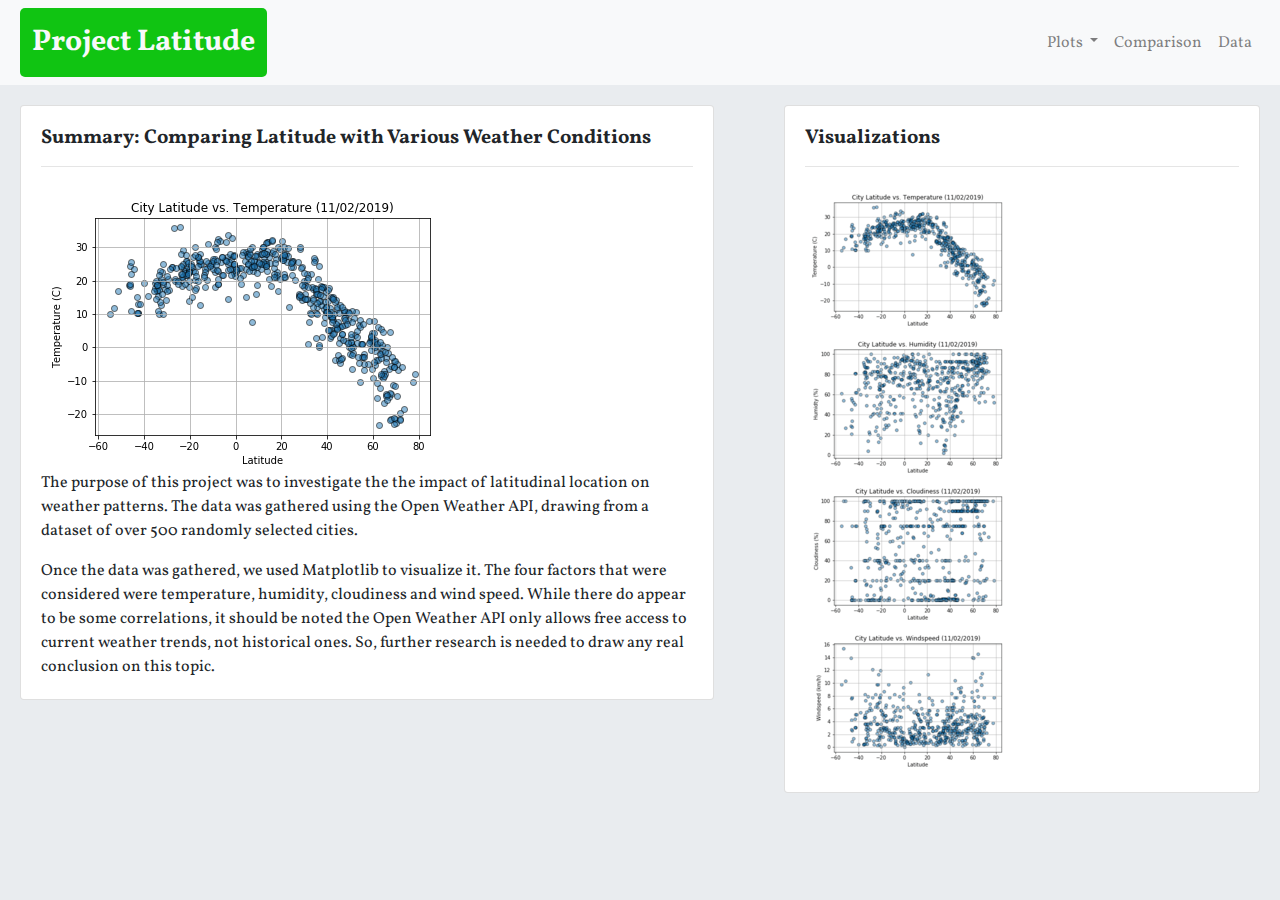
<file: website/index.html>
<!DOCTYPE html>
<html lang="en">

<head>
  <meta charset="UTF-8">
  <title>Project Latitude</title>
  <link rel="stylesheet" href="https://stackpath.bootstrapcdn.com/bootstrap/4.3.1/css/bootstrap.min.css" integrity="sha384-ggOyR0iXCbMQv3Xipma34MD+dH/1fQ784/j6cY/iJTQUOhcWr7x9JvoRxT2MZw1T" crossorigin="anonymous">

  <script src="https://code.jquery.com/jquery-3.3.1.slim.min.js" integrity="sha384-q8i/X+965DzO0rT7abK41JStQIAqVgRVzpbzo5smXKp4YfRvH+8abtTE1Pi6jizo" crossorigin="anonymous"></script>
  <script src="https://cdnjs.cloudflare.com/ajax/libs/popper.js/1.14.7/umd/popper.min.js" integrity="sha384-UO2eT0CpHqdSJQ6hJty5KVphtPhzWj9WO1clHTMGa3JDZwrnQq4sF86dIHNDz0W1" crossorigin="anonymous"></script>
  <script src="https://stackpath.bootstrapcdn.com/bootstrap/4.3.1/js/bootstrap.min.js" integrity="sha384-JjSmVgyd0p3pXB1rRibZUAYoIIy6OrQ6VrjIEaFf/nJGzIxFDsf4x0xIM+B07jRM" crossorigin="anonymous"></script>

  <link rel="stylesheet" href="styles.css">

  <link rel="stylesheet" type="text/css" href="//fonts.googleapis.com/css?family=Vollkorn" />
</head>


<body>

  <nav class="navbar navbar-expand-lg navbar-light bg-light">
    <a class="navbar-brand" href="index.html"><strong>Project Latitude</strong></a>
    <button class="navbar-toggler" type="button" data-toggle="collapse" data-target="#navbarSupportedContent" aria-controls="navbarSupportedContent" aria-expanded="false" aria-label="Toggle navigation">
      <span class="navbar-toggler-icon"></span>
    </button>

    <div class="collapse navbar-collapse justify-content-end" id="navbarSupportedContent">
      <ul class="navbar-nav">
        <li class="nav-item dropdown">
          <a class="nav-link dropdown-toggle" href="#" id="navbarDropdown" role="button" data-toggle="dropdown" aria-haspopup="true" aria-expanded="false">
            Plots
          </a>
          <div class="dropdown-menu" aria-labelledby="navbarDropdown">
            <a class="dropdown-item" href="temperature.html">Temperature</a>
            <a class="dropdown-item" href="humidity.html">Humidity</a>
			<a class="dropdown-item" href="cloudiness.html">Cloudiness</a>
            <a class="dropdown-item" href="windspeed.html">Wind Speed</a>
          </div>
        </li>
		<li class="nav-item">
          <a class="nav-link" href="comparison.html">Comparison</a>
        </li>
		<li class="nav-item">
          <a class="nav-link" href="data.html">Data</a>
        </li>
    </div>
  </nav>

<div class="row">
  <div class="col-md-7">
    <div class="card main-card">
      <div class="card-body">
        <h5 class="card-title"><strong>Summary: Comparing Latitude with Various Weather Conditions</strong></h5>
		<hr>
		<img class="img-responsive" src="assets/LatitudevsTemperature.png">
        <p class="card-text">The purpose of this project was to investigate the the impact of latitudinal location on weather patterns.
		The data was gathered using the Open Weather API, drawing from a dataset of over 500 randomly selected cities.
		</p>
		<p class="card-text">Once the data was gathered, we used Matplotlib to visualize it.  
		The four factors that were considered were temperature, humidity, cloudiness and wind speed.
		While there do appear to be some correlations, it should be noted the Open Weather API only allows free access to current weather trends, not historical ones.
		So, further research is needed to draw any real conclusion on this topic.
		</p>
      </div>
    </div>
  </div>
  <div class="col-md-5">
    <div class="card vis-card">
      <div class="card-body">
        <h5 class="card-title"><strong>Visualizations</strong></h5>
		<hr>
			<a href="temperature.html">
				<img class="img-responsive img-fade" src="assets/SmallLatitudevsTemperature.png">
			</a>
			<a href="humidity.html">
				<img class="img-responsive img-fade" src="assets/SmallLatitudevsHumidity.png">
			</a>
			<a href="cloudiness.html">
				<img class="img-responsive img-fade" src="assets/SmallLatitudevsCloudiness.png">
			</a>
			<a href="windspeed.html">
				<img class="img-responsive img-fade" src="assets/SmallLatitudevsWindSpeed.png">
			</a>
      </div>
    </div>
  </div>
</div>
</file>
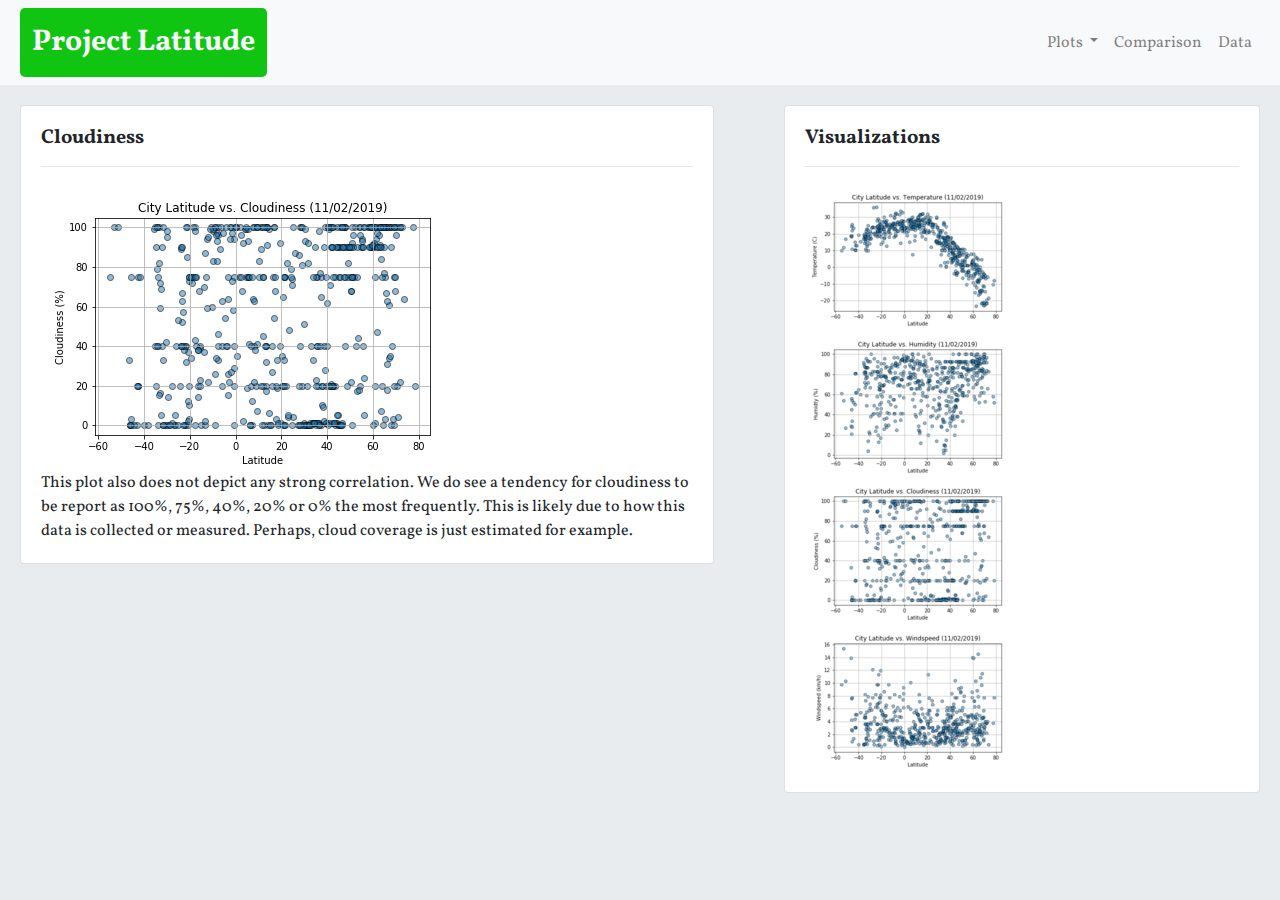
<file: website/cloudiness.html>
<!DOCTYPE html>
<html lang="en">

<head>
  <meta charset="UTF-8">
  <title>Project Latitude</title>
  <link rel="stylesheet" href="https://stackpath.bootstrapcdn.com/bootstrap/4.3.1/css/bootstrap.min.css" integrity="sha384-ggOyR0iXCbMQv3Xipma34MD+dH/1fQ784/j6cY/iJTQUOhcWr7x9JvoRxT2MZw1T" crossorigin="anonymous">

  <script src="https://code.jquery.com/jquery-3.3.1.slim.min.js" integrity="sha384-q8i/X+965DzO0rT7abK41JStQIAqVgRVzpbzo5smXKp4YfRvH+8abtTE1Pi6jizo" crossorigin="anonymous"></script>
  <script src="https://cdnjs.cloudflare.com/ajax/libs/popper.js/1.14.7/umd/popper.min.js" integrity="sha384-UO2eT0CpHqdSJQ6hJty5KVphtPhzWj9WO1clHTMGa3JDZwrnQq4sF86dIHNDz0W1" crossorigin="anonymous"></script>
  <script src="https://stackpath.bootstrapcdn.com/bootstrap/4.3.1/js/bootstrap.min.js" integrity="sha384-JjSmVgyd0p3pXB1rRibZUAYoIIy6OrQ6VrjIEaFf/nJGzIxFDsf4x0xIM+B07jRM" crossorigin="anonymous"></script>

  <link rel="stylesheet" href="styles.css">

  <link rel="stylesheet" type="text/css" href="//fonts.googleapis.com/css?family=Vollkorn" />
</head>


<body>

  <nav class="navbar navbar-expand-lg navbar-light bg-light">
    <a class="navbar-brand" href="index.html"><strong>Project Latitude</strong></a>
    <button class="navbar-toggler" type="button" data-toggle="collapse" data-target="#navbarSupportedContent" aria-controls="navbarSupportedContent" aria-expanded="false" aria-label="Toggle navigation">
      <span class="navbar-toggler-icon"></span>
    </button>

    <div class="collapse navbar-collapse justify-content-end" id="navbarSupportedContent">
      <ul class="navbar-nav">
        <li class="nav-item dropdown">
          <a class="nav-link dropdown-toggle" href="#" id="navbarDropdown" role="button" data-toggle="dropdown" aria-haspopup="true" aria-expanded="false">
            Plots
          </a>
          <div class="dropdown-menu" aria-labelledby="navbarDropdown">
            <a class="dropdown-item" href="temperature.html">Temperature</a>
            <a class="dropdown-item" href="humidity.html">Humidity</a>
			<a class="dropdown-item" href="cloudiness.html">Cloudiness</a>
            <a class="dropdown-item" href="windspeed.html">Wind Speed</a>
          </div>
        </li>
		<li class="nav-item">
          <a class="nav-link" href="comparison.html">Comparison</a>
        </li>
		<li class="nav-item">
          <a class="nav-link" href="data.html">Data</a>
        </li>
    </div>
  </nav>

<div class="row">
  <div class="col-md-7">
    <div class="card main-card">
      <div class="card-body">
        <h5 class="card-title"><strong>Cloudiness</strong></h5>
		<hr>
		<img class="img-responsive" src="assets/LatitudevsCloudiness.png">
        <p class="card-text">This plot also does not depict any strong correlation.  We do see a tendency for cloudiness to be report as 100%, 75%, 40%, 20% or 0% the most frequently.  
		This is likely due to how this data is collected or measured.  Perhaps, cloud coverage is just estimated for example.  
		</p>
      </div>
    </div>
  </div>
  <div class="col-md-5">
    <div class="card vis-card">
      <div class="card-body">
        <h5 class="card-title"><strong>Visualizations</strong></h5>
		<hr>
			<a href="temperature.html">
				<img class="img-responsive img-fade" src="assets/SmallLatitudevsTemperature.png">
			</a>
			<a href="humidity.html">
				<img class="img-responsive img-fade" src="assets/SmallLatitudevsHumidity.png">
			</a>
			<a href="cloudiness.html">
				<img class="img-responsive img-fade" src="assets/SmallLatitudevsCloudiness.png">
			</a>
			<a href="windspeed.html">
				<img class="img-responsive img-fade" src="assets/SmallLatitudevsWindSpeed.png">
			</a>
      </div>
    </div>
  </div>
</div>
</file>
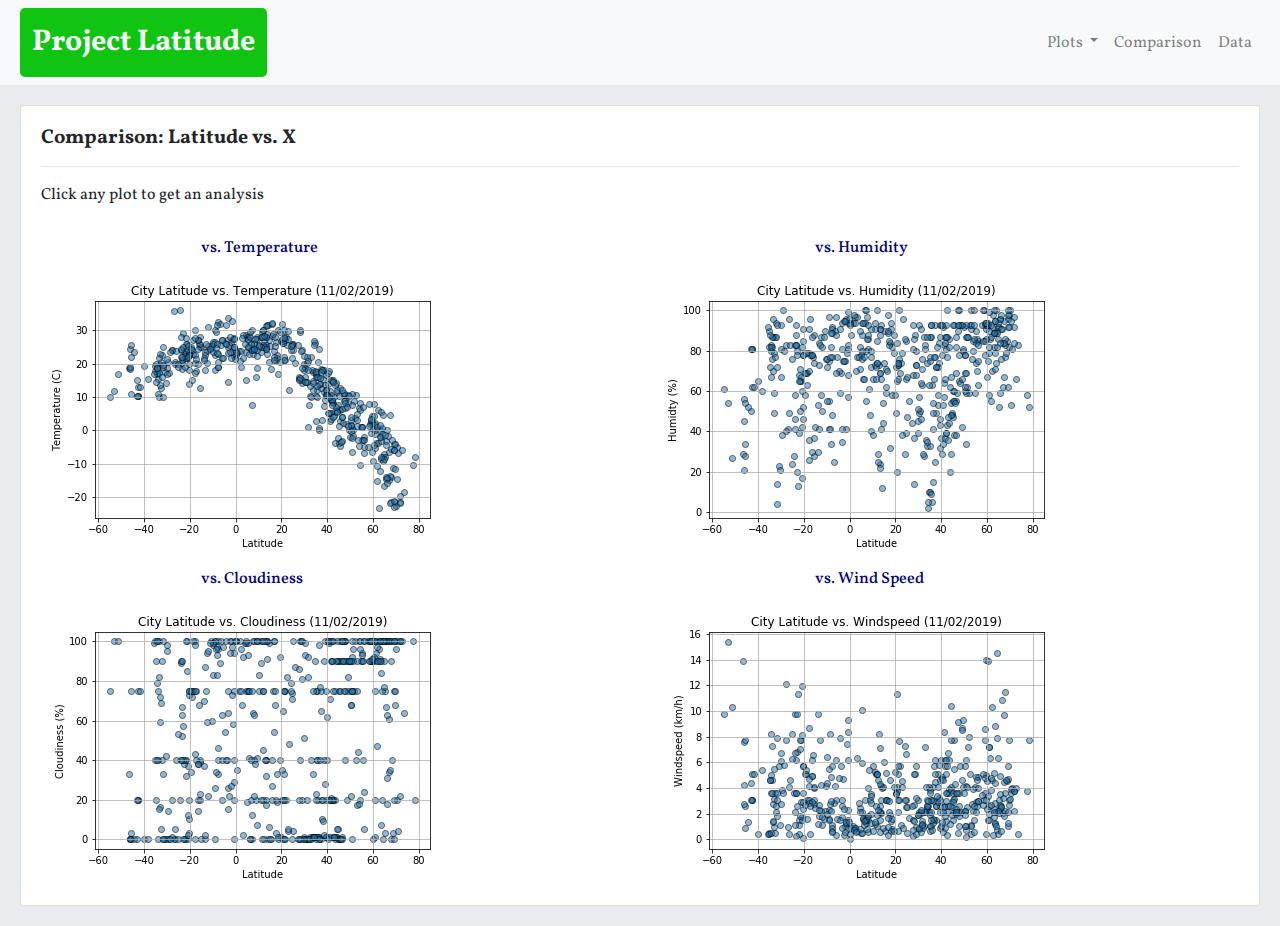
<file: website/comparison.html>
<!DOCTYPE html>
<html lang="en">

<head>
  <meta charset="UTF-8">
  <title>Project Latitude</title>
  <link rel="stylesheet" href="https://stackpath.bootstrapcdn.com/bootstrap/4.3.1/css/bootstrap.min.css" integrity="sha384-ggOyR0iXCbMQv3Xipma34MD+dH/1fQ784/j6cY/iJTQUOhcWr7x9JvoRxT2MZw1T" crossorigin="anonymous">

  <script src="https://code.jquery.com/jquery-3.3.1.slim.min.js" integrity="sha384-q8i/X+965DzO0rT7abK41JStQIAqVgRVzpbzo5smXKp4YfRvH+8abtTE1Pi6jizo" crossorigin="anonymous"></script>
  <script src="https://cdnjs.cloudflare.com/ajax/libs/popper.js/1.14.7/umd/popper.min.js" integrity="sha384-UO2eT0CpHqdSJQ6hJty5KVphtPhzWj9WO1clHTMGa3JDZwrnQq4sF86dIHNDz0W1" crossorigin="anonymous"></script>
  <script src="https://stackpath.bootstrapcdn.com/bootstrap/4.3.1/js/bootstrap.min.js" integrity="sha384-JjSmVgyd0p3pXB1rRibZUAYoIIy6OrQ6VrjIEaFf/nJGzIxFDsf4x0xIM+B07jRM" crossorigin="anonymous"></script>

  <link rel="stylesheet" href="styles.css">

  <link rel="stylesheet" type="text/css" href="//fonts.googleapis.com/css?family=Vollkorn" />
</head>


<body>

  <nav class="navbar navbar-expand-lg navbar-light bg-light">
    <a class="navbar-brand" href="index.html"><strong>Project Latitude</strong></a>
    <button class="navbar-toggler" type="button" data-toggle="collapse" data-target="#navbarSupportedContent" aria-controls="navbarSupportedContent" aria-expanded="false" aria-label="Toggle navigation">
      <span class="navbar-toggler-icon"></span>
    </button>

    <div class="collapse navbar-collapse justify-content-end" id="navbarSupportedContent">
      <ul class="navbar-nav">
        <li class="nav-item dropdown">
          <a class="nav-link dropdown-toggle" href="#" id="navbarDropdown" role="button" data-toggle="dropdown" aria-haspopup="true" aria-expanded="false">
            Plots
          </a>
          <div class="dropdown-menu" aria-labelledby="navbarDropdown">
            <a class="dropdown-item" href="temperature.html">Temperature</a>
            <a class="dropdown-item" href="humidity.html">Humidity</a>
			<a class="dropdown-item" href="cloudiness.html">Cloudiness</a>
            <a class="dropdown-item" href="windspeed.html">Wind Speed</a>
          </div>
        </li>
		<li class="nav-item">
          <a class="nav-link" href="comparison.html">Comparison</a>
        </li>
		<li class="nav-item">
          <a class="nav-link" href="data.html">Data</a>
        </li>
    </div>
  </nav>

<div class="row">
  <div class="col-md-12">
    <div class="card main-card">
      <div class="card-body">
        <h5 class="card-title"><strong>Comparison: Latitude vs. X</strong></h5>
		<hr>
		<p class="card-text"> Click any plot to get an analysis</p>
			<div class="row">
				<div class="col-md-6">
					<a href="temperature.html">
						<h6 class="comparison-link">vs. Temperature</h6>
						<img class="img-responsive" src="assets/LatitudevsTemperature.png">
					</a>
					<a href="cloudiness.html">
						<h6 class="comparison-link">vs. Cloudiness</h6>
						<img class="img-responsive" src="assets/LatitudevsCloudiness.png">
					</a>
				</div>
				<div class="col-md-6">
					<a href="humidity.html">
						<h6 class="comparison-link">vs. Humidity</h6>
						<img class="img-responsive" src="assets/LatitudevsHumidity.png">
					</a>
					<a href="windspeed.html">
						<h6 class="comparison-link">vs. Wind Speed</h6>
						<img class="img-responsive" src="assets/LatitudevsWindSpeed.png">
					</a>
				</div>
			</div>			
      </div>
    </div>
  </div>
</div>
</file>
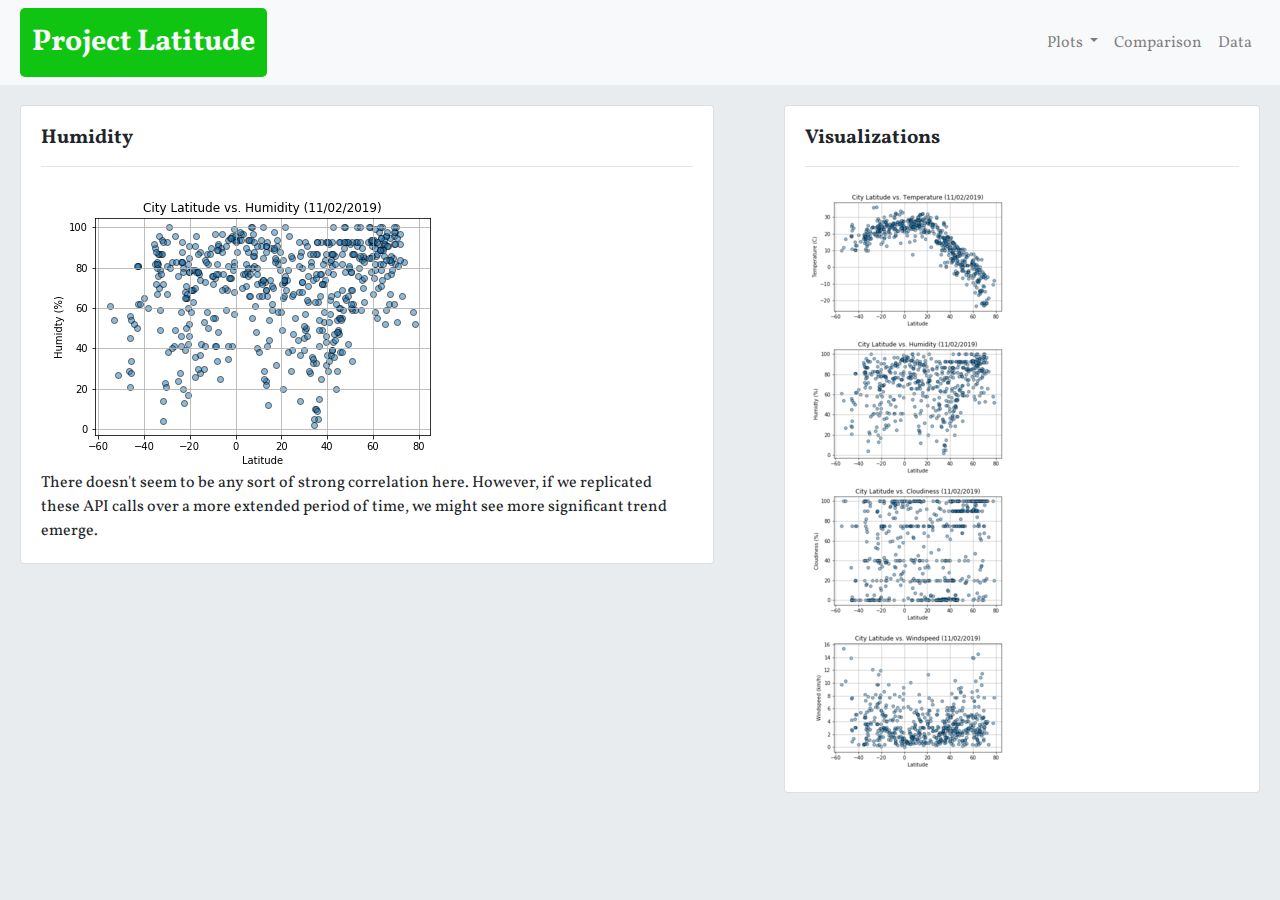
<file: website/humidity.html>
<!DOCTYPE html>
<html lang="en">

<head>
  <meta charset="UTF-8">
  <title>Project Latitude</title>
  <link rel="stylesheet" href="https://stackpath.bootstrapcdn.com/bootstrap/4.3.1/css/bootstrap.min.css" integrity="sha384-ggOyR0iXCbMQv3Xipma34MD+dH/1fQ784/j6cY/iJTQUOhcWr7x9JvoRxT2MZw1T" crossorigin="anonymous">

  <script src="https://code.jquery.com/jquery-3.3.1.slim.min.js" integrity="sha384-q8i/X+965DzO0rT7abK41JStQIAqVgRVzpbzo5smXKp4YfRvH+8abtTE1Pi6jizo" crossorigin="anonymous"></script>
  <script src="https://cdnjs.cloudflare.com/ajax/libs/popper.js/1.14.7/umd/popper.min.js" integrity="sha384-UO2eT0CpHqdSJQ6hJty5KVphtPhzWj9WO1clHTMGa3JDZwrnQq4sF86dIHNDz0W1" crossorigin="anonymous"></script>
  <script src="https://stackpath.bootstrapcdn.com/bootstrap/4.3.1/js/bootstrap.min.js" integrity="sha384-JjSmVgyd0p3pXB1rRibZUAYoIIy6OrQ6VrjIEaFf/nJGzIxFDsf4x0xIM+B07jRM" crossorigin="anonymous"></script>

  <link rel="stylesheet" href="styles.css">

  <link rel="stylesheet" type="text/css" href="//fonts.googleapis.com/css?family=Vollkorn" />
</head>


<body>

  <nav class="navbar navbar-expand-lg navbar-light bg-light">
    <a class="navbar-brand" href="index.html"><strong>Project Latitude</strong></a>
    <button class="navbar-toggler" type="button" data-toggle="collapse" data-target="#navbarSupportedContent" aria-controls="navbarSupportedContent" aria-expanded="false" aria-label="Toggle navigation">
      <span class="navbar-toggler-icon"></span>
    </button>

    <div class="collapse navbar-collapse justify-content-end" id="navbarSupportedContent">
      <ul class="navbar-nav">
        <li class="nav-item dropdown">
          <a class="nav-link dropdown-toggle" href="#" id="navbarDropdown" role="button" data-toggle="dropdown" aria-haspopup="true" aria-expanded="false">
            Plots
          </a>
          <div class="dropdown-menu" aria-labelledby="navbarDropdown">
            <a class="dropdown-item" href="temperature.html">Temperature</a>
            <a class="dropdown-item" href="humidity.html">Humidity</a>
			<a class="dropdown-item" href="cloudiness.html">Cloudiness</a>
            <a class="dropdown-item" href="windspeed.html">Wind Speed</a>
          </div>
        </li>
		<li class="nav-item">
          <a class="nav-link" href="comparison.html">Comparison</a>
        </li>
		<li class="nav-item">
          <a class="nav-link" href="data.html">Data</a>
        </li>
    </div>
  </nav>

<div class="row">
  <div class="col-md-7">
    <div class="card main-card">
      <div class="card-body">
        <h5 class="card-title"><strong>Humidity</strong></h5>
		<hr>
		<img class="img-responsive" src="assets/LatitudevsHumidity.png">
        <p class="card-text">There doesn't seem to be any sort of strong correlation here.  
		However, if we replicated these API calls over a more extended period of time, we might see more significant trend emerge.
		</p>
      </div>
    </div>
  </div>
  <div class="col-md-5">
    <div class="card vis-card">
      <div class="card-body">
        <h5 class="card-title"><strong>Visualizations</strong></h5>
		<hr>
			<a href="temperature.html">
				<img class="img-responsive img-fade" src="assets/SmallLatitudevsTemperature.png">
			</a>
			<a href="humidity.html">
				<img class="img-responsive img-fade" src="assets/SmallLatitudevsHumidity.png">
			</a>
			<a href="cloudiness.html">
				<img class="img-responsive img-fade" src="assets/SmallLatitudevsCloudiness.png">
			</a>
			<a href="windspeed.html">
				<img class="img-responsive img-fade" src="assets/SmallLatitudevsWindSpeed.png">
			</a>
      </div>
    </div>
  </div>
</div>
</file>
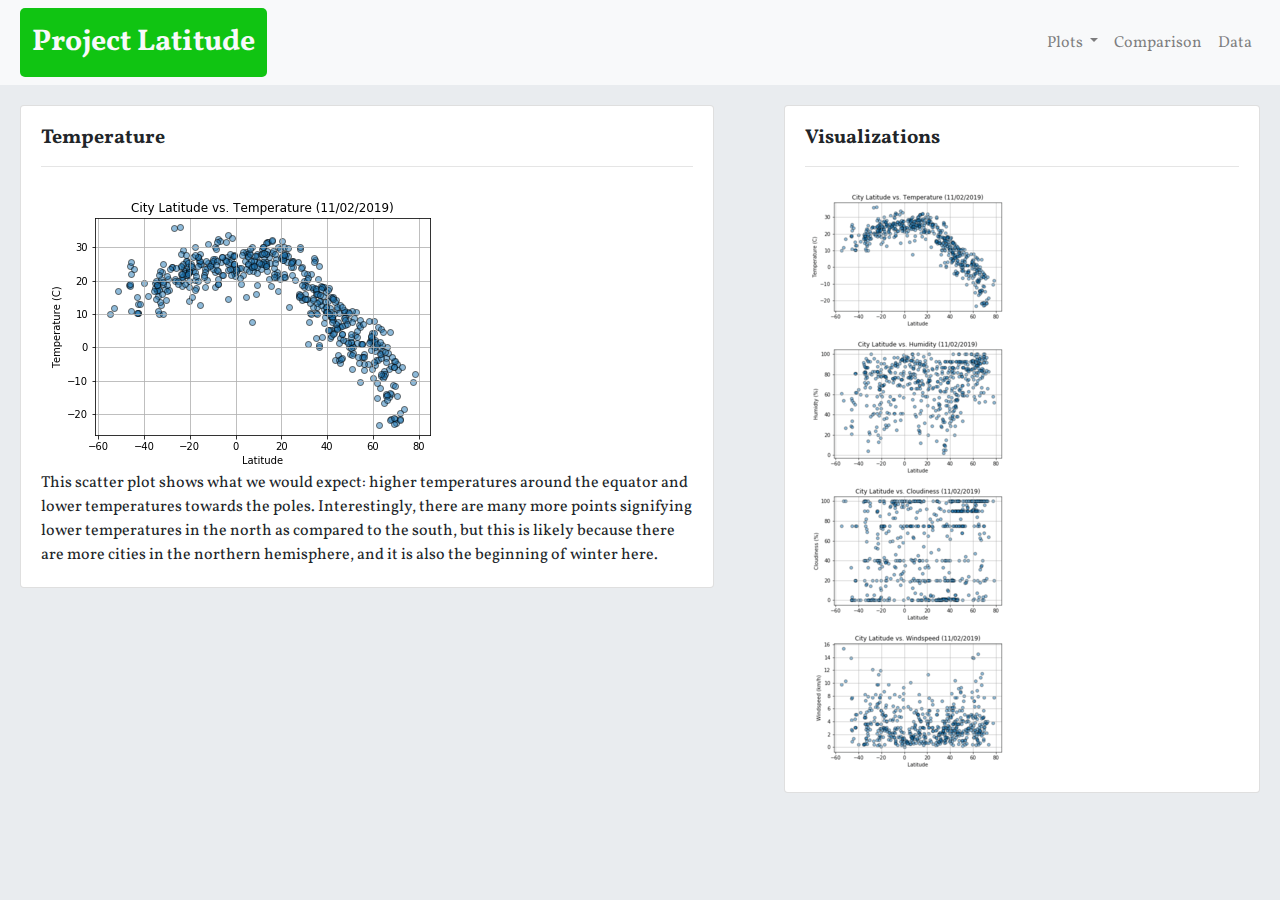
<file: website/temperature.html>
<!DOCTYPE html>
<html lang="en">

<head>
  <meta charset="UTF-8">
  <title>Project Latitude</title>
  <link rel="stylesheet" href="https://stackpath.bootstrapcdn.com/bootstrap/4.3.1/css/bootstrap.min.css" integrity="sha384-ggOyR0iXCbMQv3Xipma34MD+dH/1fQ784/j6cY/iJTQUOhcWr7x9JvoRxT2MZw1T" crossorigin="anonymous">

  <script src="https://code.jquery.com/jquery-3.3.1.slim.min.js" integrity="sha384-q8i/X+965DzO0rT7abK41JStQIAqVgRVzpbzo5smXKp4YfRvH+8abtTE1Pi6jizo" crossorigin="anonymous"></script>
  <script src="https://cdnjs.cloudflare.com/ajax/libs/popper.js/1.14.7/umd/popper.min.js" integrity="sha384-UO2eT0CpHqdSJQ6hJty5KVphtPhzWj9WO1clHTMGa3JDZwrnQq4sF86dIHNDz0W1" crossorigin="anonymous"></script>
  <script src="https://stackpath.bootstrapcdn.com/bootstrap/4.3.1/js/bootstrap.min.js" integrity="sha384-JjSmVgyd0p3pXB1rRibZUAYoIIy6OrQ6VrjIEaFf/nJGzIxFDsf4x0xIM+B07jRM" crossorigin="anonymous"></script>

  <link rel="stylesheet" href="styles.css">

  <link rel="stylesheet" type="text/css" href="//fonts.googleapis.com/css?family=Vollkorn" />
</head>


<body>

  <nav class="navbar navbar-expand-lg navbar-light bg-light">
    <a class="navbar-brand" href="index.html"><strong>Project Latitude</strong></a>
    <button class="navbar-toggler" type="button" data-toggle="collapse" data-target="#navbarSupportedContent" aria-controls="navbarSupportedContent" aria-expanded="false" aria-label="Toggle navigation">
      <span class="navbar-toggler-icon"></span>
    </button>

    <div class="collapse navbar-collapse justify-content-end" id="navbarSupportedContent">
      <ul class="navbar-nav">
        <li class="nav-item dropdown">
          <a class="nav-link dropdown-toggle" href="#" id="navbarDropdown" role="button" data-toggle="dropdown" aria-haspopup="true" aria-expanded="false">
            Plots
          </a>
          <div class="dropdown-menu" aria-labelledby="navbarDropdown">
            <a class="dropdown-item" href="temperature.html">Temperature</a>
            <a class="dropdown-item" href="humidity.html">Humidity</a>
			<a class="dropdown-item" href="cloudiness.html">Cloudiness</a>
            <a class="dropdown-item" href="windspeed.html">Wind Speed</a>
          </div>
        </li>
		<li class="nav-item">
          <a class="nav-link" href="comparison.html">Comparison</a>
        </li>
		<li class="nav-item">
          <a class="nav-link" href="data.html">Data</a>
        </li>
    </div>
  </nav>

<div class="row">
  <div class="col-md-7">
    <div class="card main-card">
      <div class="card-body">
        <h5 class="card-title"><strong>Temperature</strong></h5>
		<hr>
		<img class="img-responsive" src="assets/LatitudevsTemperature.png">
        <p class="card-text">This scatter plot shows what we would expect: higher temperatures around the equator and lower temperatures towards the poles.  
		Interestingly, there are many more points signifying lower temperatures in the north as compared to the south, but this is likely because there are more cities in the northern hemisphere, and it is also the beginning of winter here.  
		</p>
      </div>
    </div>
  </div>
  <div class="col-md-5">
    <div class="card vis-card">
      <div class="card-body">
        <h5 class="card-title"><strong>Visualizations</strong></h5>
		<hr>
			<a href="temperature.html">
				<img class="img-responsive img-fade" src="assets/SmallLatitudevsTemperature.png">
			</a>
			<a href="humidity.html">
				<img class="img-responsive img-fade" src="assets/SmallLatitudevsHumidity.png">
			</a>
			<a href="cloudiness.html">
				<img class="img-responsive img-fade" src="assets/SmallLatitudevsCloudiness.png">
			</a>
			<a href="windspeed.html">
				<img class="img-responsive img-fade" src="assets/SmallLatitudevsWindSpeed.png">
			</a>
      </div>
    </div>
  </div>
</div>
</file>
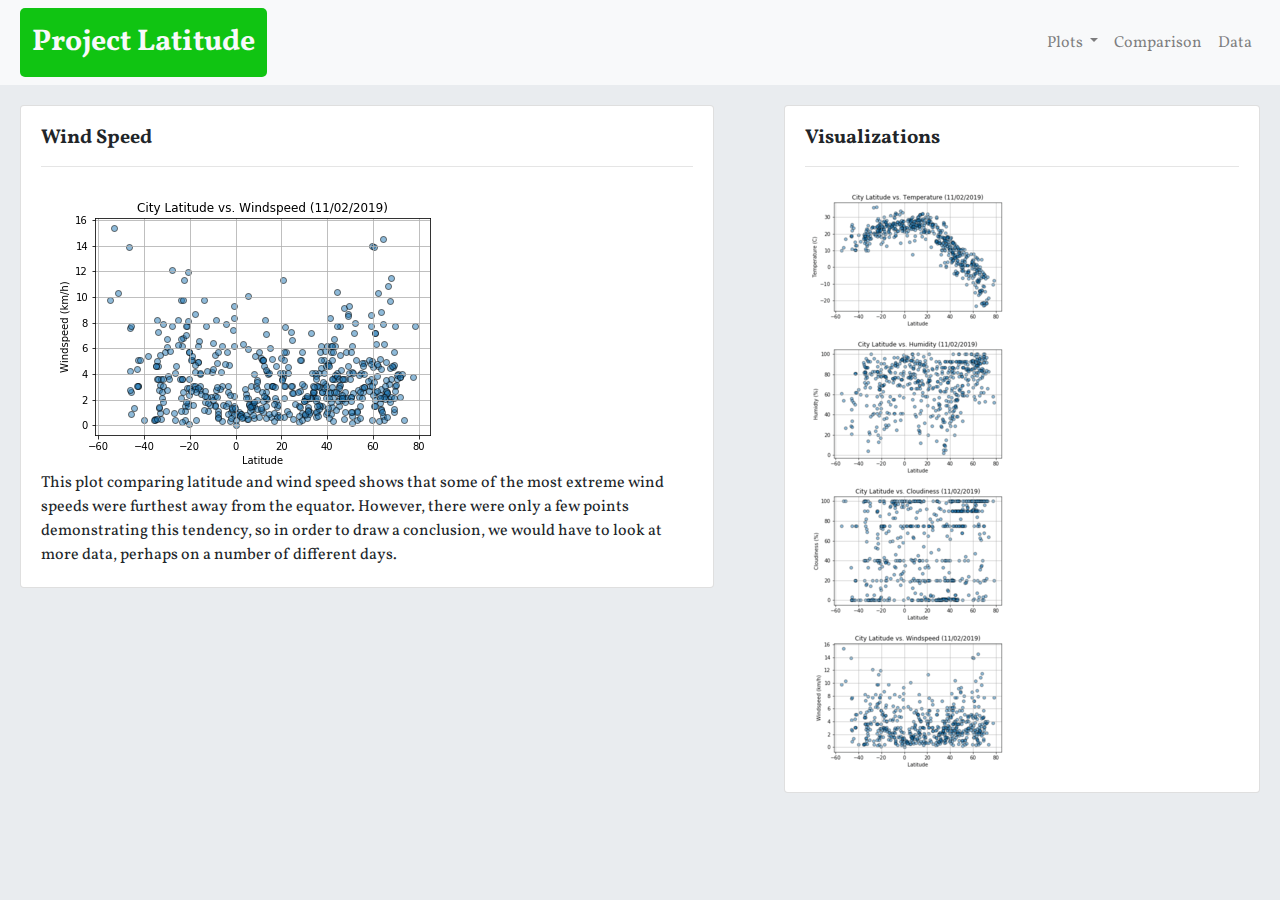
<file: website/windspeed.html>
<!DOCTYPE html>
<html lang="en">

<head>
  <meta charset="UTF-8">
  <title>Project Latitude</title>
  <link rel="stylesheet" href="https://stackpath.bootstrapcdn.com/bootstrap/4.3.1/css/bootstrap.min.css" integrity="sha384-ggOyR0iXCbMQv3Xipma34MD+dH/1fQ784/j6cY/iJTQUOhcWr7x9JvoRxT2MZw1T" crossorigin="anonymous">

  <script src="https://code.jquery.com/jquery-3.3.1.slim.min.js" integrity="sha384-q8i/X+965DzO0rT7abK41JStQIAqVgRVzpbzo5smXKp4YfRvH+8abtTE1Pi6jizo" crossorigin="anonymous"></script>
  <script src="https://cdnjs.cloudflare.com/ajax/libs/popper.js/1.14.7/umd/popper.min.js" integrity="sha384-UO2eT0CpHqdSJQ6hJty5KVphtPhzWj9WO1clHTMGa3JDZwrnQq4sF86dIHNDz0W1" crossorigin="anonymous"></script>
  <script src="https://stackpath.bootstrapcdn.com/bootstrap/4.3.1/js/bootstrap.min.js" integrity="sha384-JjSmVgyd0p3pXB1rRibZUAYoIIy6OrQ6VrjIEaFf/nJGzIxFDsf4x0xIM+B07jRM" crossorigin="anonymous"></script>

  <link rel="stylesheet" href="styles.css">

  <link rel="stylesheet" type="text/css" href="//fonts.googleapis.com/css?family=Vollkorn" />
</head>


<body>

  <nav class="navbar navbar-expand-lg navbar-light bg-light">
    <a class="navbar-brand" href="index.html"><strong>Project Latitude</strong></a>
    <button class="navbar-toggler" type="button" data-toggle="collapse" data-target="#navbarSupportedContent" aria-controls="navbarSupportedContent" aria-expanded="false" aria-label="Toggle navigation">
      <span class="navbar-toggler-icon"></span>
    </button>

    <div class="collapse navbar-collapse justify-content-end" id="navbarSupportedContent">
      <ul class="navbar-nav">
        <li class="nav-item dropdown">
          <a class="nav-link dropdown-toggle" href="#" id="navbarDropdown" role="button" data-toggle="dropdown" aria-haspopup="true" aria-expanded="false">
            Plots
          </a>
          <div class="dropdown-menu" aria-labelledby="navbarDropdown">
            <a class="dropdown-item" href="temperature.html">Temperature</a>
            <a class="dropdown-item" href="humidity.html">Humidity</a>
			<a class="dropdown-item" href="cloudiness.html">Cloudiness</a>
            <a class="dropdown-item" href="windspeed.html">Wind Speed</a>
          </div>
        </li>
		<li class="nav-item">
          <a class="nav-link" href="comparison.html">Comparison</a>
        </li>
		<li class="nav-item">
          <a class="nav-link" href="data.html">Data</a>
        </li>
    </div>
  </nav>

<div class="row">
  <div class="col-md-7">
    <div class="card main-card">
      <div class="card-body">
        <h5 class="card-title"><strong>Wind Speed</strong></h5>
		<hr>
		<img class="img-responsive" src="assets/LatitudevsWindSpeed.png">
        <p class="card-text">This plot comparing latitude and wind speed shows that some of the most extreme wind speeds were furthest away from the equator.  
		However, there were only a few points demonstrating this tendency, so in order to draw a conclusion, we would have to look at more data, perhaps on a number of different days.  
		</p>
      </div>
    </div>
  </div>
  <div class="col-md-5">
    <div class="card vis-card">
      <div class="card-body">
        <h5 class="card-title"><strong>Visualizations</strong></h5>
		<hr>
			<a href="temperature.html">
				<img class="img-responsive img-fade" src="assets/SmallLatitudevsTemperature.png">
			</a>
			<a href="humidity.html">
				<img class="img-responsive img-fade" src="assets/SmallLatitudevsHumidity.png">
			</a>
			<a href="cloudiness.html">
				<img class="img-responsive img-fade" src="assets/SmallLatitudevsCloudiness.png">
			</a>
			<a href="windspeed.html">
				<img class="img-responsive img-fade" src="assets/SmallLatitudevsWindSpeed.png">
			</a>
      </div>
    </div>
  </div>
</div>
</file>
<file: website/styles.css>
body {
	background: #e9ecef;
	font-family: 'Vollkorn', sans-serif !important;
}

.navbar-brand {
	color: #f8f9fa !important;
	background-color: #10c412;
	border-radius: 5px;
	font-size: 30px;
	padding: 12px;
}

.navbar {
	padding-left:1.25rem;
	padding-right: 1.25rem;
	
}

.card {
	margin: 1.25rem;
}

.img-fade {
	margin: .1rem;
}

.comparison-link {
	margin-left: 10rem;
	margin-top: 1rem;
	color: #000080;
	text-decoration: none;
}
</file>
